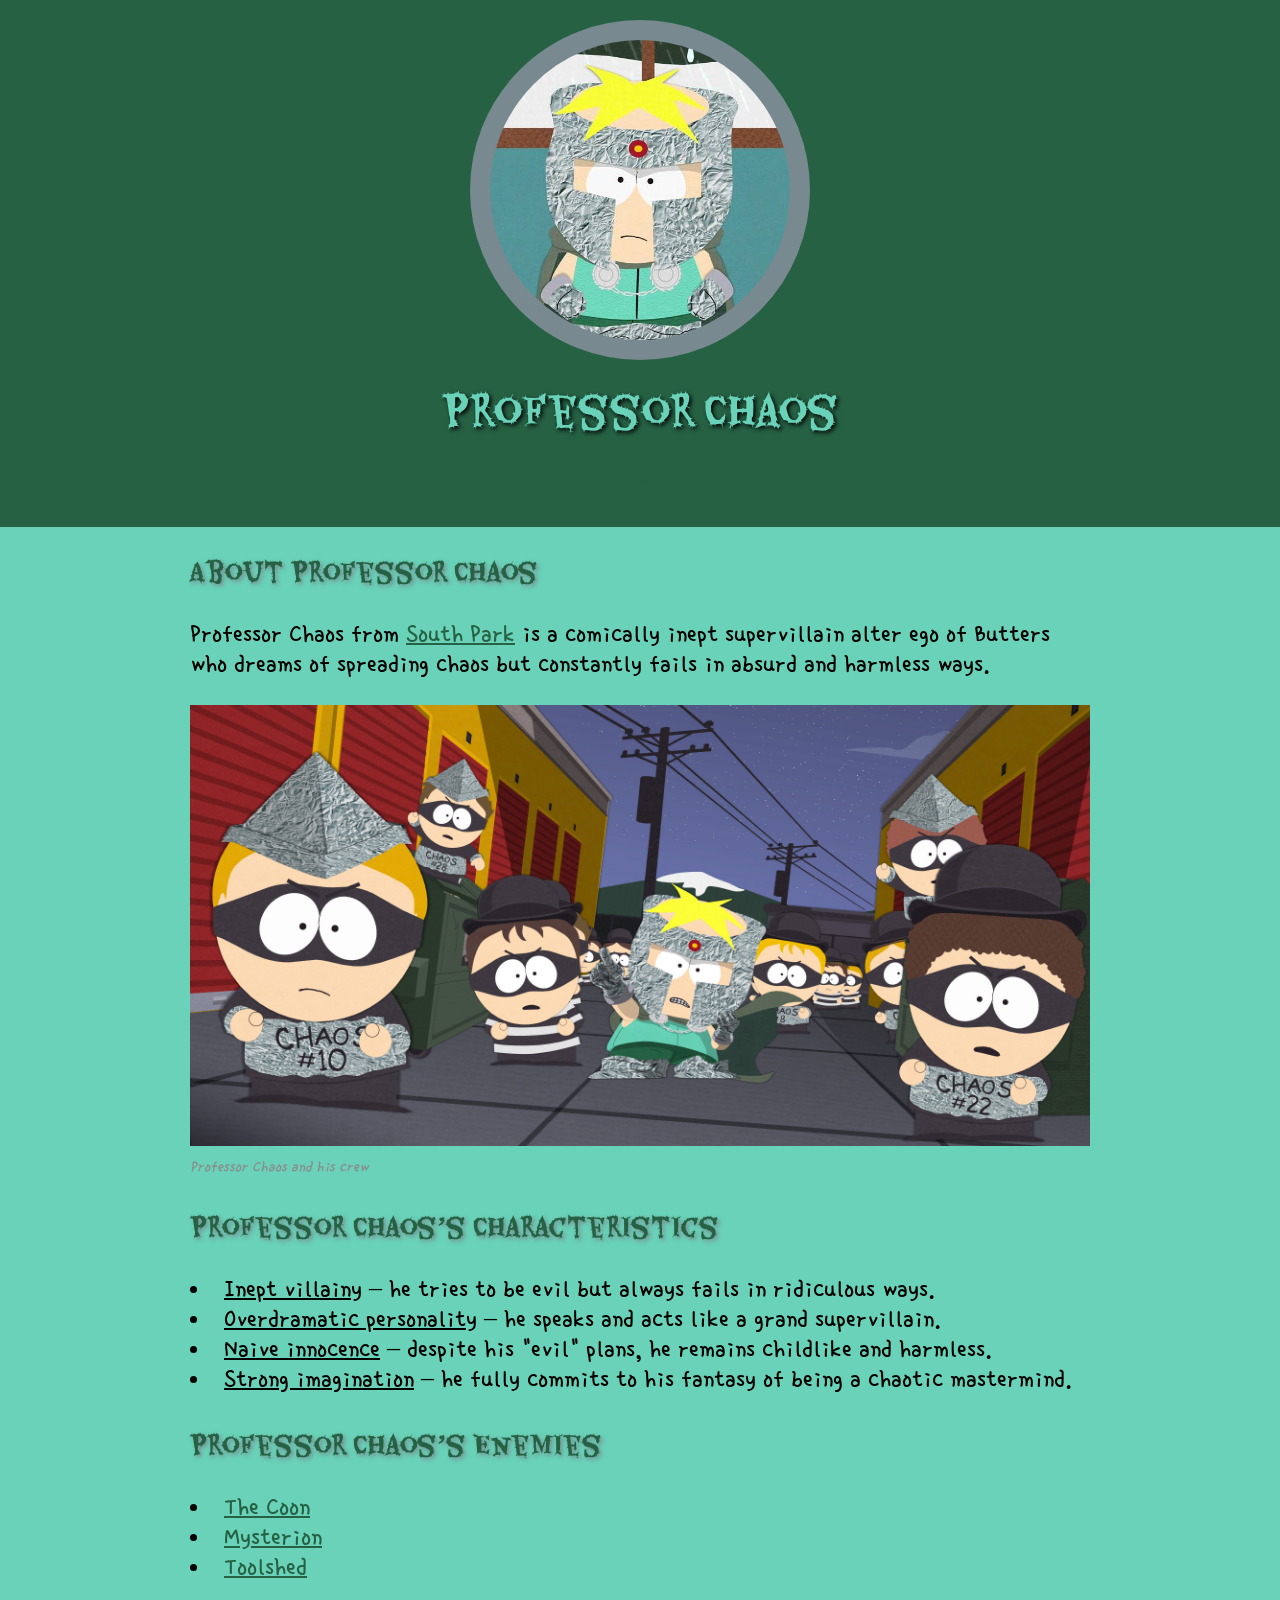
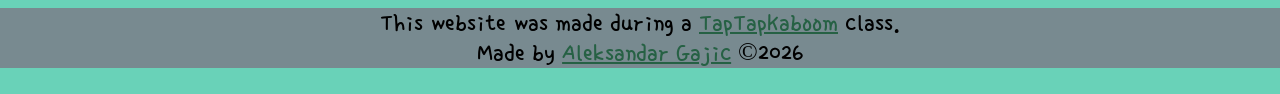
<file: index.html>
<!doctype html>
<html lang="en">
  <head>
    <meta charset="UTF-8" />
    <meta name="viewport" content="width=device-width, initial-scale=1.0" />
    <title>Professor Chaos</title>
    <link rel="icon" href="./img/Professor-Chaos.jpg" />
    <link rel="stylesheet" href="./css/style.css" />
  </head>
  <body>
    <!-- header -->

    <header>
      <div class="pfp"></div>
      <h1>Professor Chaos</h1>
      <h3>
        <a class="general" href="./general-disarray.html">(General Disarray)</a>
      </h3>
    </header>

    <!-- main -->
    <main>
      <h2>About Professor Chaos</h2>
      <p>
        Professor Chaos from
        <a href="https://www.southparkstudios.com/" target="_blank"
          >South Park</a
        >
        is a comically inept supervillain alter ego of Butters who dreams of
        spreading chaos but constantly fails in absurd and harmless ways.
      </p>
      <img src="./img/professors-crew.jpg" alt="Professor Chaos Crew" />
      <p class="caption">Professor Chaos and his crew</p>
      <h2>Professor Chaos&rsquo;s Characteristics</h2>
      <ol>
        <li>
          <u>Inept villainy</u> – he tries to be evil but always fails in
          ridiculous ways.
        </li>
        <li>
          <u>Overdramatic personality</u> – he speaks and acts like a grand
          supervillain.
        </li>
        <li>
          <u>Naive innocence</u> – despite his &quot;evil&quot; plans, he
          remains childlike and harmless.
        </li>
        <li>
          <u>Strong imagination</u> – he fully commits to his fantasy of being a
          chaotic mastermind.
        </li>
      </ol>
      <h2>Professor Chaos&rsquo;s Enemies</h2>
      <ul>
        <li>
          <a
            href="https://southpark.wiki.gg/wiki/The_Coon_(Character)"
            target="_blank"
            >The Coon</a
          >
        </li>
        <li>
          <a href="https://southpark.wiki.gg/wiki/Mysterion" target="_blank"
            >Mysterion</a
          >
        </li>
        <li>
          <a href="https://southpark.fandom.com/wiki/Toolshed" target="_blank"
            >Toolshed</a
          >
        </li>
      </ul>
    </main>

    <!-- footer -->

    <footer>
      <div class="content">
        <p>
          This website was made during a
          <a href="http://www.taptapkaboom.com" target="_blank">TapTapKaboom</a>
          class. <br />
          Made by
          <a href="https://github.com/Aleksandar-Gajic" target="_blank"
            >Aleksandar Gajic</a
          >
          &#169;2026
        </p>
      </div>
    </footer>
  </body>
</html>
</file>
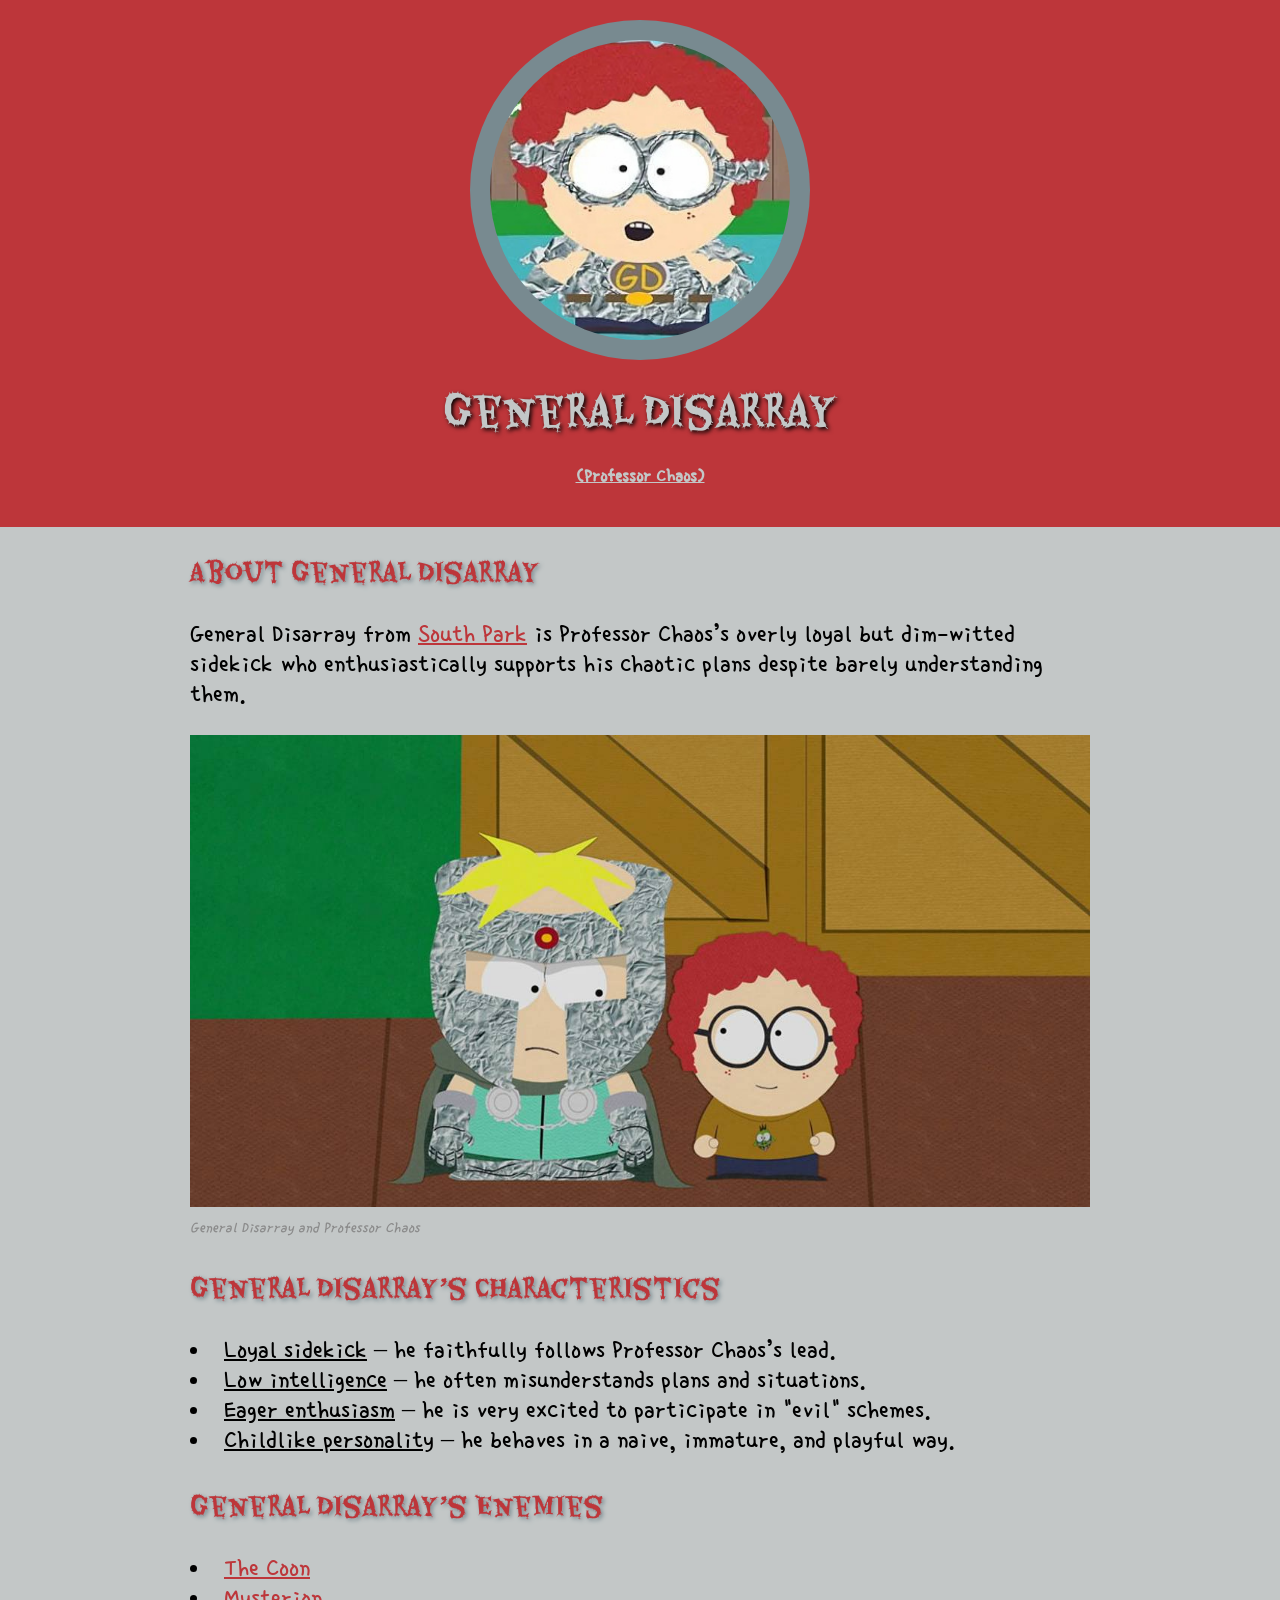
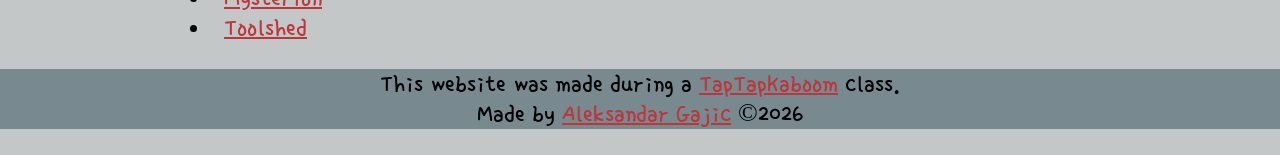
<file: general-disarray.html>
<!doctype html>
<html lang="en">
  <head>
    <meta charset="UTF-8" />
    <meta name="viewport" content="width=device-width, initial-scale=1.0" />
    <title>General Disarray</title>
    <link rel="icon" href="./img/general-disarray.jpeg" />
    <link rel="stylesheet" href="./css/style-general.css" />
  </head>
  <body>
    <!-- header -->

    <header>
      <div class="pfp"></div>
      <h1>General Disarray</h1>
      <h3>
        <a class="general" href="./index.html">(Professor Chaos)</a>
      </h3>
    </header>

    <!-- main -->
    <main>
      <h2>About General Disarray</h2>
      <p>
        General Disarray from
        <a href="https://www.southparkstudios.com/" target="_blank"
          >South Park</a
        >
        is Professor Chaos’s overly loyal but dim-witted sidekick who
        enthusiastically supports his chaotic plans despite barely understanding
        them.
      </p>
      <img src="./img/gdandpc.jpg" alt="General Disarray and Professor Chaos" />
      <p class="caption">General Disarray and Professor Chaos</p>
      <h2>General Disarray&rsquo;s Characteristics</h2>
      <ol>
        <li>
          <u>Loyal sidekick</u> – he faithfully follows Professor Chaos’s lead.
        </li>
        <li>
          <u>Low intelligence</u> – he often misunderstands plans and
          situations.
        </li>
        <li>
          <u>Eager enthusiasm</u> – he is very excited to participate in
          &quot;evil&quot; schemes.
        </li>
        <li>
          <u>Childlike personality</u> – he behaves in a naive, immature, and
          playful way.
        </li>
      </ol>
      <h2>General Disarray&rsquo;s Enemies</h2>
      <ul>
        <li>
          <a
            href="https://southpark.wiki.gg/wiki/The_Coon_(Character)"
            target="_blank"
            >The Coon</a
          >
        </li>
        <li>
          <a href="https://southpark.wiki.gg/wiki/Mysterion" target="_blank"
            >Mysterion</a
          >
        </li>
        <li>
          <a href="https://southpark.fandom.com/wiki/Toolshed" target="_blank"
            >Toolshed</a
          >
        </li>
      </ul>
    </main>

    <!-- footer -->

    <footer>
      <div class="content">
        <p>
          This website was made during a
          <a href="http://www.taptapkaboom.com" target="_blank">TapTapKaboom</a>
          class. <br />Made by
          <a href="https://github.com/Aleksandar-Gajic" target="_blank"
            >Aleksandar Gajic</a
          >
          &#169;2026
        </p>
      </div>
    </footer>
  </body>
</html>
</file>
<file: css/style.css>
@import url("https://fonts.googleapis.com/css2?family=Eater&display=swap");
@import url("https://fonts.googleapis.com/css2?family=Single+Day&display=swap");

body {
  background-color: #69d2b8;
  font-family: "Single Day", cursive;
  font-weight: 400;
  font-style: normal;
}

html,
body {
  margin: 0;
  padding: 0;
}

p,
ul,
ol {
  font-size: 26px;
  line-height: 30px;
}

ul,
ol {
  list-style: inside;
  padding: 0;
}

a {
  color: #266144;
}

a:hover {
  color: #00ff11;
}

p.caption {
  font-size: 16px;
  color: rgb(139, 139, 139);
  font-style: oblique;
  margin-top: 0;
}

header {
  text-align: center;
  background-color: #266144;
  padding: 20px;
}
header .pfp {
  width: 300px;
  height: 300px;
  border: 20px solid #788a90;
  border-radius: 50%;
  background-image: url(./../img/Professor-Chaos-Profile.jpg);
  background-repeat: no-repeat;
  background-position: center;
  background-size: cover;
  margin: 0 auto;
}

h1 {
  font-family: "Eater", serif;
  font-weight: 400;
  font-style: normal;
  font-size: 40px;
  margin: 10px 0 20px 0;
  color: #69d2b8;
  text-shadow: 2px 2px 4px #000000;
}

h2 {
  font-family: "Eater", serif;
  font-weight: 400;
  font-style: normal;
  font-size: 25px;
  margin: 20px 0;
  color: #266144;
  text-shadow: 2px 2px 4px #788a90;
}

main {
  max-width: 900px;
  margin: 0 auto;
  padding: 0 20px;
}

main img {
  max-width: 100%;
}

footer {
  text-align: center;
  font-size: 16px;
  background-color: #788a90;
}

footer .content {
  max-width: 900px;
  margin: 0 auto;
  padding: 0 20px;
}

@media (max-width: 600px) {
  header .pfp {
    width: 200px;
    height: 200px;
    border-width: 10px;
  }

  h1 {
    font-size: 30px;
    text-align: center;
  }

  h2 {
    font-size: 20px;
    text-align: center;
  }

  p,
  ul,
  ol {
    font-size: 18px;
    line-height: 22px;
  }
  footer p {
    font-size: 14px;
  }
}
</file>
<file: css/style-general.css>
@import url("https://fonts.googleapis.com/css2?family=Eater&display=swap");
@import url("https://fonts.googleapis.com/css2?family=Single+Day&display=swap");

body {
  background-color: #c3c7c7;
  font-family: "Single Day", cursive;
  font-weight: 400;
  font-style: normal;
}

.general {
  color: #c3c7c7;
}

html,
body {
  margin: 0;
  padding: 0;
}

p,
ul,
ol {
  font-size: 26px;
  line-height: 30px;
}

ul,
ol {
  list-style: inside;
  padding: 0;
}

a {
  color: #bd363a;
}

a:hover {
  color: #ff9094;
}

p.caption {
  font-size: 16px;
  color: rgb(139, 139, 139);
  font-style: oblique;
  margin-top: 0;
}

header {
  text-align: center;
  background-color: #bd363a;
  padding: 20px;
}
header .pfp {
  width: 300px;
  height: 300px;
  border: 20px solid #788a90;
  border-radius: 50%;
  background-image: url(./../img/GDSRRY.jpeg);
  background-repeat: no-repeat;
  background-position: center;
  background-size: cover;
  margin: 0 auto;
}

h1 {
  font-family: "Eater", serif;
  font-weight: 400;
  font-style: normal;
  font-size: 40px;
  margin: 10px 0 20px 0;
  color: #c3c7c7;
  text-shadow: 2px 2px 4px #000000;
}

h2 {
  font-family: "Eater", serif;
  font-weight: 400;
  font-style: normal;
  font-size: 25px;
  margin: 20px 0;
  color: #bd363a;
  text-shadow: 2px 2px 4px #788a90;
}

main {
  max-width: 900px;
  margin: 0 auto;
  padding: 0 20px;
}

main img {
  max-width: 100%;
}

footer {
  text-align: center;
  font-size: 16px;
  background-color: #788a90;
}

footer .content {
  max-width: 900px;
  margin: 0 auto;
  padding: 0 20px;
}

@media (max-width: 600px) {
  header .pfp {
    width: 200px;
    height: 200px;
    border-width: 10px;
  }

  h1 {
    font-size: 30px;
    text-align: center;
  }

  h2 {
    font-size: 20px;
    text-align: center;
  }

  p,
  ul,
  ol {
    font-size: 18px;
    line-height: 22px;
  }
  footer p {
    font-size: 14px;
  }
}
</file>
